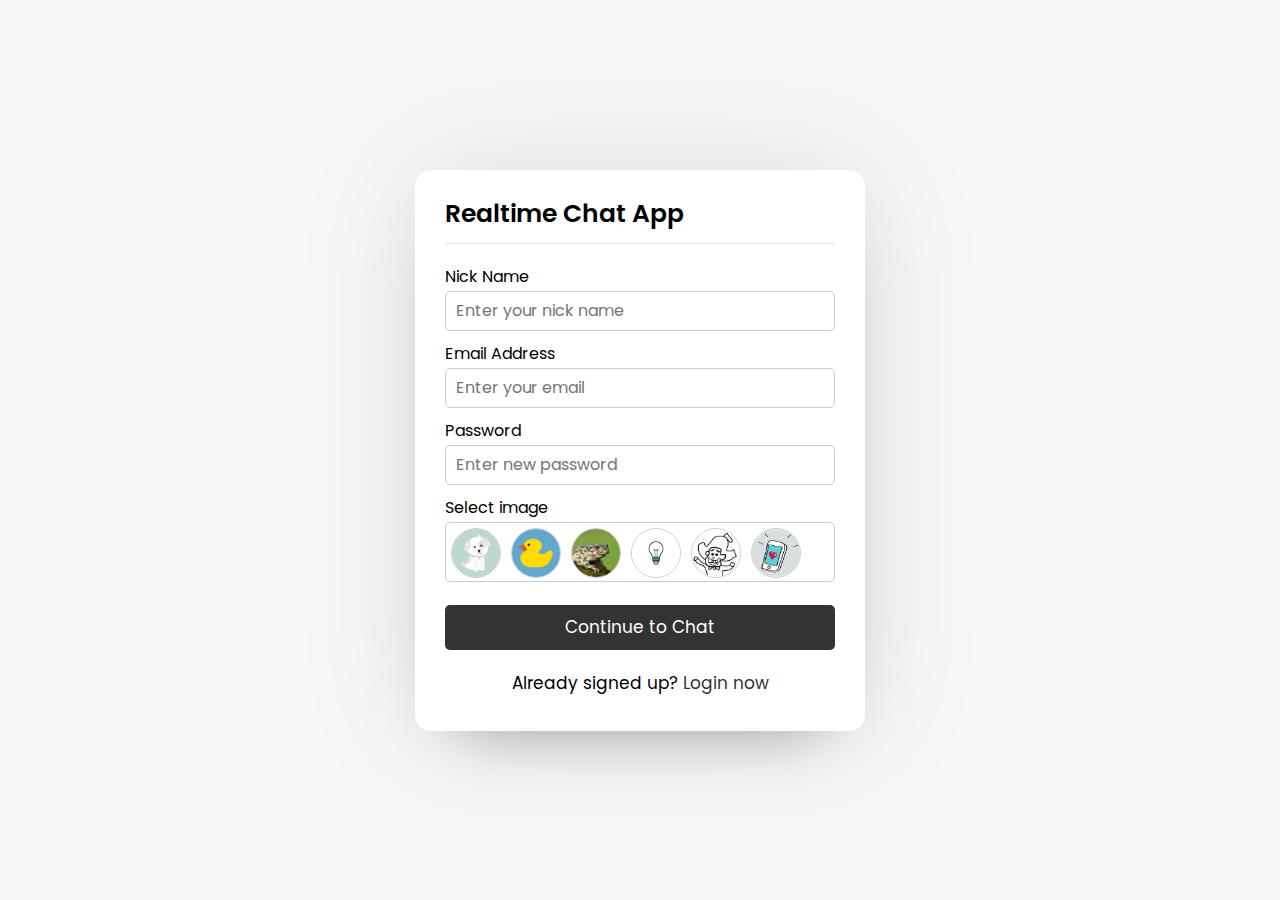
<file: index.html>
<!DOCTYPE html>
<html lang="zh-Hant">
<head>
    <meta charset="UTF-8">
    <meta http-equiv="X-UA-Compatible" content="IE=edge">
    <meta name="viewport" content="width=device-width, initial-scale=1.0">
    <link rel="stylesheet" href="https://cdnjs.cloudflare.com/ajax/libs/font-awesome/5.15.2/css/all.min.css" integrity="sha512-HK5fgLBL+xu6dm/Ii3z4xhlSUyZgTT9tuc/hSrtw6uzJOvgRr2a9jyxxT1ely+B+xFAmJKVSTbpM/CuL7qxO8w==" crossorigin="anonymous" />
    <link rel="stylesheet" href="css/style.css">
    <title>Chat App</title>
</head>
<body>
    <div class="wrapper">
        <section class="form signup">
            <header>Realtime Chat App</header>
            <form action="" enctype="multipart/form-data">
                <div class="error-txt">This is an error message!!</div>
                <div class="name-details">
                    <div class="field input">
                        <label>Nick Name</label>
                        <input type="text" name="nick_name" placeholder="Enter your nick name" required>
                    </div>
                </div>
                <div class="field input">
                    <label>Email Address</label>
                    <input type="email" name="email" placeholder="Enter your email" required>
                </div>
                <div class="field input">
                    <label>Password</label>
                    <input type="password" name="password" placeholder="Enter new password" required>
                    <i class="fas fa-eye"></i>
                </div>
                <div class="field image">
                    <label>Select image</label>
                    <ul>
                        <li class="photo"><img src="images/dog.jpg"></li>
                        <li class="photo"><img src="images/duck.png"></li>
                        <li class="photo"><img src="images/frog.jpg"></li>
                        <li class="photo"><img src="images/light.png"></li>
                        <li class="photo"><img src="images/lovely.jpg"></li>
                        <li class="photo"><img src="images/smartphone.jpg"></li>
                        <li class="photo"><img src="images/tiger.png"></li>
                        <li class="photo"><img src="images/tooth.png"></li>
                    </ul>
                    <!-- <input type="file" accept="image/*"> -->
                </div>
                <div class="field buttom">
                    <input type="submit" value="Continue to Chat">
                </div>
            </form>
            <div class="link">Already signed up? <a href="login.html">Login now</a></div>
        </section>
    </div>

    <script src="javascript/pass-show-hide.js"></script>
    <script src="javascript/photo-select.js"></script>
    <script src="javascript/signup.js"></script>
</body>
</html>
</file>
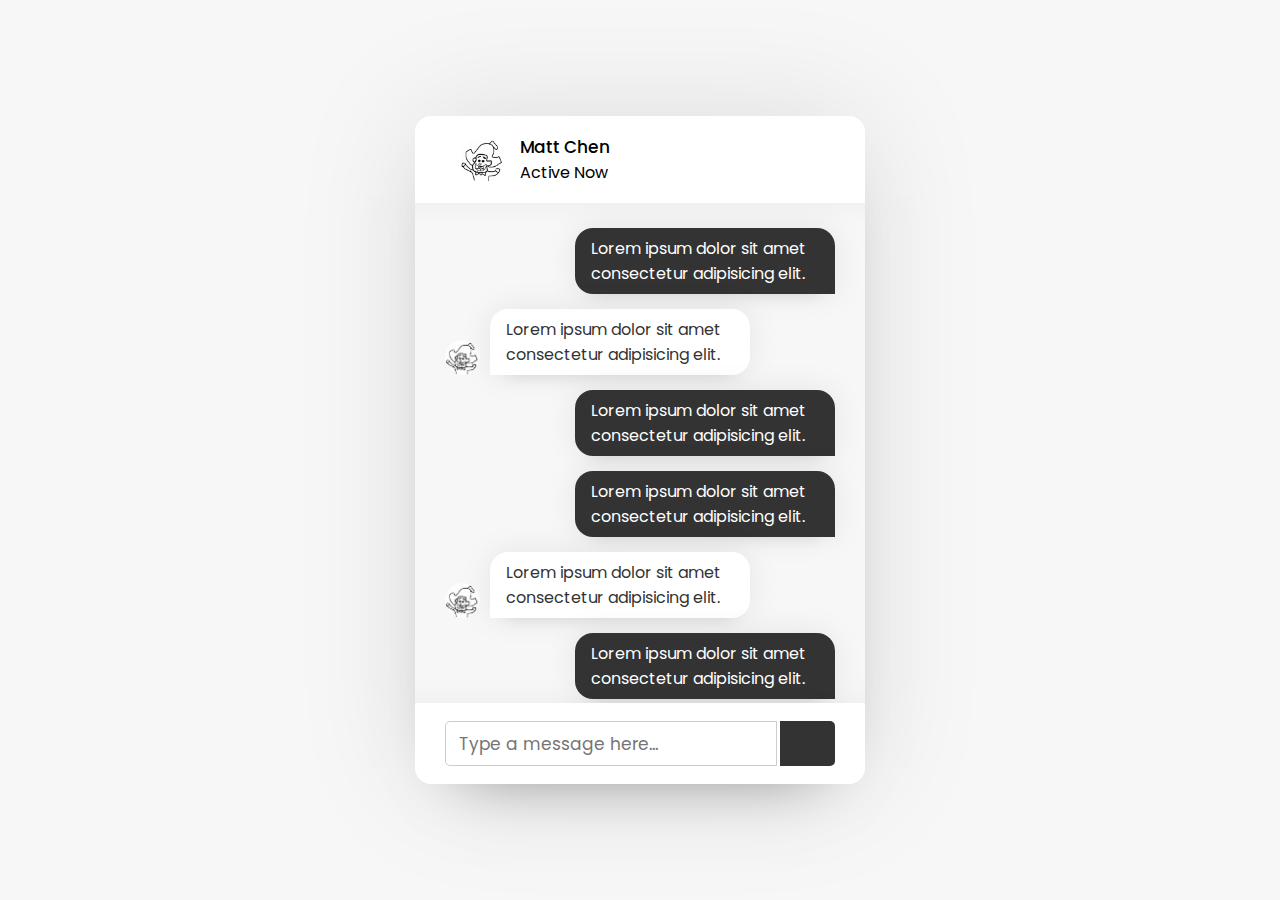
<file: chat.html>
<!DOCTYPE html>
<html lang="zh-Hant">
<head>
    <meta charset="UTF-8">
    <meta http-equiv="X-UA-Compatible" content="IE=edge">
    <meta name="viewport" content="width=device-width, initial-scale=1.0">
    <link rel="stylesheet" href="https://cdnjs.cloudflare.com/ajax/libs/font-awesome/5.15.2/css/all.min.css" integrity="sha512-HK5fgLBL+xu6dm/Ii3z4xhlSUyZgTT9tuc/hSrtw6uzJOvgRr2a9jyxxT1ely+B+xFAmJKVSTbpM/CuL7qxO8w==" crossorigin="anonymous" />
    <link rel="stylesheet" href="css/style.css">
    <title>Chat App</title>
</head>
<body>
    <div class="wrapper">
        <section class="chat-area">
            <header>
                <a href="" class="back-icon"><i class="fas fa-arrow-left"></i></a>
                <img src="images/lovely.jpg">
                <div class="details">
                    <span>Matt Chen</span>
                    <p>Active Now</p>
                </div>
            </header>
            <div class="chat-box">
                <div class="chat outgoing">
                    <div class="details">
                        <p>Lorem ipsum dolor sit amet consectetur adipisicing elit.</p>
                    </div>
                </div>
                <div class="chat incoming">
                    <img src="images/lovely.jpg" alt="">
                    <div class="details">
                        <p>Lorem ipsum dolor sit amet consectetur adipisicing elit.</p>
                    </div>
                </div>
                <div class="chat outgoing">
                    <div class="details">
                        <p>Lorem ipsum dolor sit amet consectetur adipisicing elit.</p>
                    </div>
                </div>
                <div class="chat outgoing">
                    <div class="details">
                        <p>Lorem ipsum dolor sit amet consectetur adipisicing elit.</p>
                    </div>
                </div>
                <div class="chat incoming">
                    <img src="images/lovely.jpg" alt="">
                    <div class="details">
                        <p>Lorem ipsum dolor sit amet consectetur adipisicing elit.</p>
                    </div>
                </div>
                <div class="chat outgoing">
                    <div class="details">
                        <p>Lorem ipsum dolor sit amet consectetur adipisicing elit.</p>
                    </div>
                </div>
                <div class="chat outgoing">
                    <div class="details">
                        <p>Lorem ipsum dolor sit amet consectetur adipisicing elit.</p>
                    </div>
                </div>
                <div class="chat incoming">
                    <img src="images/lovely.jpg" alt="">
                    <div class="details">
                        <p>Lorem ipsum dolor sit amet consectetur adipisicing elit.</p>
                    </div>
                </div>
                <div class="chat outgoing">
                    <div class="details">
                        <p>Lorem ipsum dolor sit amet consectetur adipisicing elit.</p>
                    </div>
                </div>
            </div>
            <form action="" class="typing-area">
                <input type="text" placeholder="Type a message here...">
                <button><i class="fab fa-telegram-plane"></i></button>
            </form>
        </section>
    </div>
</body>
</html>
</file>
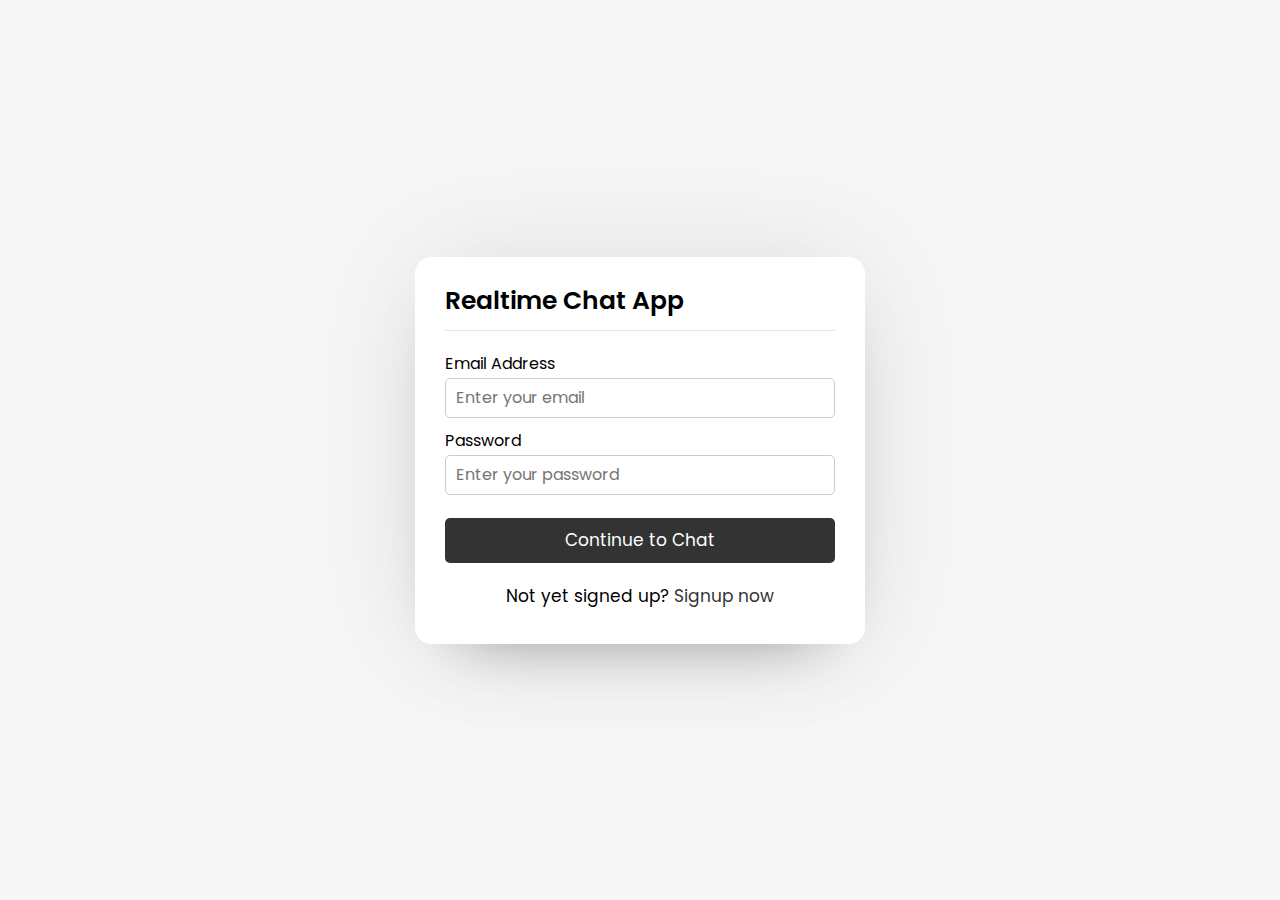
<file: login.html>
<!DOCTYPE html>
<html lang="zh-Hant">
<head>
    <meta charset="UTF-8">
    <meta http-equiv="X-UA-Compatible" content="IE=edge">
    <meta name="viewport" content="width=device-width, initial-scale=1.0">
    <link rel="stylesheet" href="https://cdnjs.cloudflare.com/ajax/libs/font-awesome/5.15.2/css/all.min.css" integrity="sha512-HK5fgLBL+xu6dm/Ii3z4xhlSUyZgTT9tuc/hSrtw6uzJOvgRr2a9jyxxT1ely+B+xFAmJKVSTbpM/CuL7qxO8w==" crossorigin="anonymous" />
    <link rel="stylesheet" href="css/style.css">
    <title>Chat App</title>
</head>
<body>
    <div class="wrapper">
        <section class="form login">
            <header>Realtime Chat App</header>
            <form action="">
                <div class="error-txt">This is an error message!!</div>
                <div class="field input">
                    <label>Email Address</label>
                    <input type="text" placeholder="Enter your email" required>
                </div>
                <div class="field input">
                    <label>Password</label>
                    <input type="password" placeholder="Enter your password" required>
                    <i class="fas fa-eye"></i>
                </div>
                <div class="field buttom">
                    <input type="submit" value="Continue to Chat">
                </div>
            </form>
            <div class="link">Not yet signed up? <a href="index.html">Signup now</a></div>
        </section>
    </div>

    <script src="javascript/pass-show-hide.js"></script>
</body>
</html>
</file>
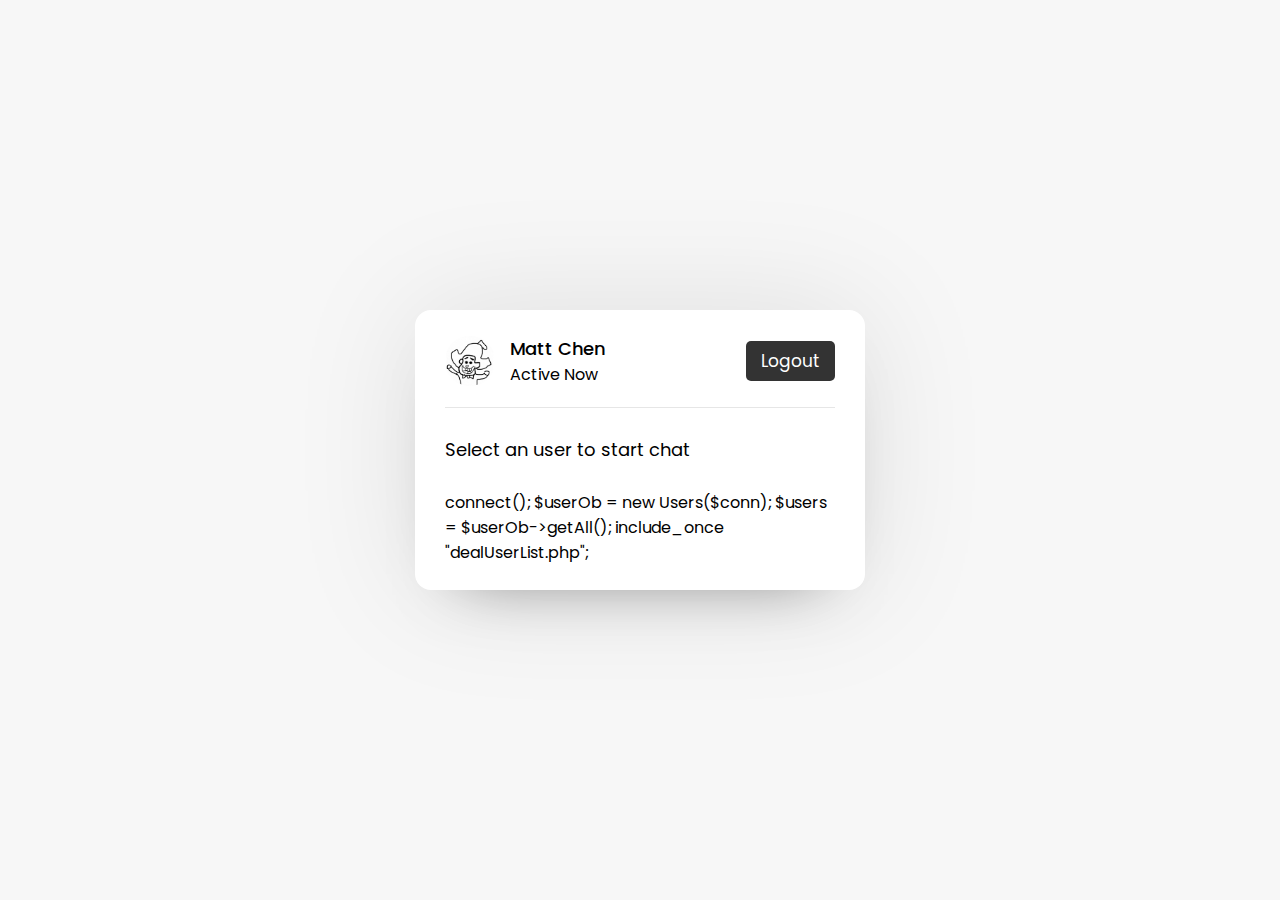
<file: users.html>
<!DOCTYPE html>
<html lang="zh-Hant">
<head>
    <meta charset="UTF-8">
    <meta http-equiv="X-UA-Compatible" content="IE=edge">
    <meta name="viewport" content="width=device-width, initial-scale=1.0">
    <link rel="stylesheet" href="https://cdnjs.cloudflare.com/ajax/libs/font-awesome/5.15.2/css/all.min.css" integrity="sha512-HK5fgLBL+xu6dm/Ii3z4xhlSUyZgTT9tuc/hSrtw6uzJOvgRr2a9jyxxT1ely+B+xFAmJKVSTbpM/CuL7qxO8w==" crossorigin="anonymous" />
    <link rel="stylesheet" href="css/style.css">
    <title>Chat App</title>
</head>
<body>
    <div class="wrapper">
        <section class="users">
            <header>
                <div class="content">
                    <img src="images/lovely.jpg">
                    <div class="details">
                        <span>Matt Chen</span>
                        <p>Active Now</p>
                    </div>
                </div>
                <a href="" class="logout">Logout</a>
            </header>
            <div class="search">
                <span class="text">Select an user to start chat</span>
                <input type="text" placeholder="Enter name to search...">
                <button><i class="fas fa-search"></i></button>
            </div>
            <div class="users-list">
                <a href="">
                    <div class="content">
                        <img src="images/lovely.jpg">
                        <div class="details">
                            <span>Matt Chen</span>
                            <p>The test message</p>
                        </div>
                    </div>
                    <div class="status-dot"><i class="fas fa-circle"></i></div>
                </a>
                <a href="">
                    <div class="content">
                        <img src="images/lovely.jpg">
                        <div class="details">
                            <span>Matt Chen</span>
                            <p>The test message</p>
                        </div>
                    </div>
                    <div class="status-dot"><i class="fas fa-circle"></i></div>
                </a>
                <a href="">
                    <div class="content">
                        <img src="images/lovely.jpg">
                        <div class="details">
                            <span>Matt Chen</span>
                            <p>The test message</p>
                        </div>
                    </div>
                    <div class="status-dot"><i class="fas fa-circle"></i></div>
                </a>
                <a href="">
                    <div class="content">
                        <img src="images/lovely.jpg">
                        <div class="details">
                            <span>Matt Chen</span>
                            <p>The test message</p>
                        </div>
                    </div>
                    <div class="status-dot"><i class="fas fa-circle"></i></div>
                </a>
                <a href="">
                    <div class="content">
                        <img src="images/lovely.jpg">
                        <div class="details">
                            <span>Matt Chen</span>
                            <p>The test message</p>
                        </div>
                    </div>
                    <div class="status-dot"><i class="fas fa-circle"></i></div>
                </a>
                <a href="">
                    <div class="content">
                        <img src="images/lovely.jpg">
                        <div class="details">
                            <span>Matt Chen</span>
                            <p>The test message</p>
                        </div>
                    </div>
                    <div class="status-dot"><i class="fas fa-circle"></i></div>
                </a>
            </div>
        </section>
    </div>

    <script src="javascript/users.js"></script>
</body>
</html>
</file>
<file: css/style.css>
@import url('https://fonts.googleapis.com/css2?family=Poppins:wght@200;300;400;500;600;700&display=swap');
* {
    margin: 0;
    padding: 0;
    box-sizing: border-box;
    text-decoration: none;
    font-family: 'Poppins', '微軟正黑體', sans-serif;
}
body {
    display: flex;
    justify-content: center;
    align-items: center;
    min-height: 100vh;
    background: #f7f7f7;
}
.wrapper {
    background: #fff;
    width: 450px;
    border-radius: 16px;
    box-shadow: 0 0 128px 0 rgba(0, 0, 0, 0.1),
                0 32px 64px -48px rgba(0, 0, 0, 0.5);                
}

/* Signup Form CSS Code */
.form {
    padding: 25px 30px;
}
.form header {
    font-size: 25px;
    font-weight: 600;
    padding-bottom: 10px;
    border-bottom: 1px solid #e6e6e6;
}
.form form {
    margin: 20px 0px;
}
.form form .error-txt {
    color: #721c24;
    background: #f8d7da;
    padding: 8px 10px;
    /* text-align: center; */
    max-height: 65px;
    overflow-y: auto;
    border-radius: 5px;
    margin-bottom: 10px;
    border: 1px solid #f5c6cb;
    display: none;
}
.form form .error-txt ul {
    position: relative;
    left: 25px;
    width: 350px;
}
.form form .field {
    display: flex;
    position: relative;
    flex-direction: column;
    margin-bottom: 10px;
}
.form form .field label {
    margin-bottom: 2px;
}
.form form .field input {
    outline: none;
}
.form form .input input {
    height: 40px;
    width: 100%;
    font-size: 16px;
    padding: 0 10px;
    border: 1px solid #ccc;
    border-radius: 5px;
}
/* 消除原生的密碼顯示按鈕 */
.form form .input input::-ms-reveal,
.form form .input input::-ms-clear {
    display: none;
}
.form form .image input {
    font-size: 17px;
}
.form form .buttom input {
    margin-top: 13px;
    height: 45px;
    border: none;
    font-size: 17px;
    font-weight: 400;
    background: #333;
    color: #fff;
    border-radius: 5px;
    cursor: pointer;
}
.form form .field i {
    position: absolute;
    right: 15px;
    color: #ccc;
    top: 70%;
    transform: translateY(-50%);
    cursor: pointer;
}
.form form .field i.active::before {
    content: '\f070';
    color: #333;
}
.form form .image ul {
    list-style: none;
    display: flex;
    flex-wrap: wrap;
    max-height: 60px;
    overflow-y: auto;
    border: 1px solid #ccc;
    border-radius: 5px;
}
.form form .image li {
    padding: 5px;
    height: 60px;
}
.photo img {
    height: 50px;
    width: 50px;
    border: 1px solid #ccc;
    cursor: pointer;
}
.photo img.active {
    border-color: #333;
}
.form .link {
    text-align: center;
    margin: 10px 0;
    font-size: 17px;
}
.form .link a {
    color: #333;
}
.form .link a:hover {
    text-decoration: underline;
}

/* User Area CSS Code */
.users {
    padding: 25px 30px;
}
.users header,
.users-list a {
    display: flex;
    justify-content: space-between;
    align-items: center;
    padding-bottom: 20px;
    border-bottom: 1px solid #e6e6e6;
}
.wrapper img {
    object-fit: cover;
    border-radius: 50%;
}
:is(.users, .users-list) .content {
    display: flex;
    align-items: center;
}
.users header .content img {
    height: 50px;
    width: 50px;
}
:is(.users, .users-list) .details {
    color: #000;
    margin-left: 15px;
}
:is(.users, .users-list) .details span {
    font-size: 18px;
    font-weight: 500;
}
.users header .logout {
    color: #fff;
    background: #333;
    padding: 7px 15px;
    font-size: 17px;
    border-radius: 5px;
}
.users .search {
    margin: 20px 0;
    display: flex;
    position: relative;
    justify-content: space-between;
    align-items: center;
}
.users .search .text {
    font-size: 18px;
}
.users .search input {
    position: absolute;
    height: 42px;
    width: calc(100% - 50px);
    border: 1px solid #ccc;
    padding: 0 13px;
    font-size: 16px;
    border-radius: 5px 0 0 5px;
    outline: none;
    opacity: 0;
    pointer-events: none;
    transition: all 0.2s ease;
}
.users .search input.active {
    opacity: 1;
    pointer-events: auto;
}
.users .search button {
    width: 47px;
    height: 42px;
    border: none;
    outline: none;
    color: #333;
    background: #fff;
    cursor: pointer;
    font-size: 17px;
    border-radius: 0 5px 5px 0;
    transition: all 0.2s ease;
}
.users .search button.active {
    color: #fff;
    background: #333;
}
.users .search button.active i::before {
    content: "\f00d";
}
.users-list {
    max-height: 350px;
    overflow-y: auto;
}
:is(.users-list, .chat-box)::-webkit-scrollbar {
    width: 0px;
}
.users-list a {
    margin-bottom: 15px;
    padding-bottom: 10px;
    padding-right: 15px;
    border-bottom-color: #f1f1f1;
}
.users-list a:last-child {
    border: none;
    margin-bottom: 0px;
}
.users-list a .content img {
    height: 40px;
    width: 40px;
}
.users-list a .content p {
    color: #67676a;
}
.users-list a .status-dot {
    font-size: 12px;
    color: #468669;
}
/* This is for offline status */
.users-list a .status-dot.offline {
    color: #ccc;
}

/* Chat Area CSS Code */
.chat-area header {
    display: flex;
    align-items: center;
    padding: 18px 30px;
}
.chat-area header .back-icon {
    font-size: 18px;
    color: #333;
}
.chat-area header img {
    height: 45px;
    width: 45px;
    margin: 0 15px;
}
.chat-area header span {
    font-size: 17px;
    font-weight: 500;
}
.chat-box {
    height: 500px;
    overflow-y: auto;
    background: #f7f7f7;
    padding: 10px 30px 20px 30px;
    box-shadow: inset 0 32px 32px -32px rgba(0 0 0 / 5%),
                inset 0 -32px 32px -32px rgba(0 0 0 / 5%);
}
.chat-box .chat {
    margin: 15px 0;
}
.chat-box .chat p {
    word-wrap: break-word;
    padding: 8px 16px;
    box-shadow: 0 0 32px rgba(0 0 0 / 8%),
                0 16px 16px -16px rgba(0 0 0 / 10%);
}
.chat-box .outgoing {
    display: flex;
}
.outgoing .details {
    margin-left: auto;
    max-width: calc(100% - 130px);
}
.outgoing .details p {
    background: #333;
    color: #fff;
    border-radius: 18px 18px 0 18px;
}
.chat-box .incoming {
    display: flex;
    align-items: flex-end;
}
.chat-box .incoming img {
    height: 35px;
    width: 35px;
}
.incoming .details {
    margin-left: 10px;
    margin-right: auto;
    max-width: calc(100% - 130px);
}
.incoming .details p {
    color: #333;
    background: #fff;
    border-radius: 18px 18px 18px 0;
}
.chat-area .typing-area {
    padding: 18px 30px;
    display: flex;
    justify-content: space-between;
}
.typing-area input {
    height: 45px;
    width: calc(100% - 58px);
    font-size: 17px;
    border: 1px solid #ccc;
    padding: 0 13px;
    border-radius: 5px 0 0 5px;
    outline: none;
}
.typing-area button {
    width: 55px;
    border: none;
    outline: none;
    background: #333;
    color: #fff;
    font-size: 19px;
    cursor: pointer;
    border-radius: 0 5px 5px 0;
}
</file>
